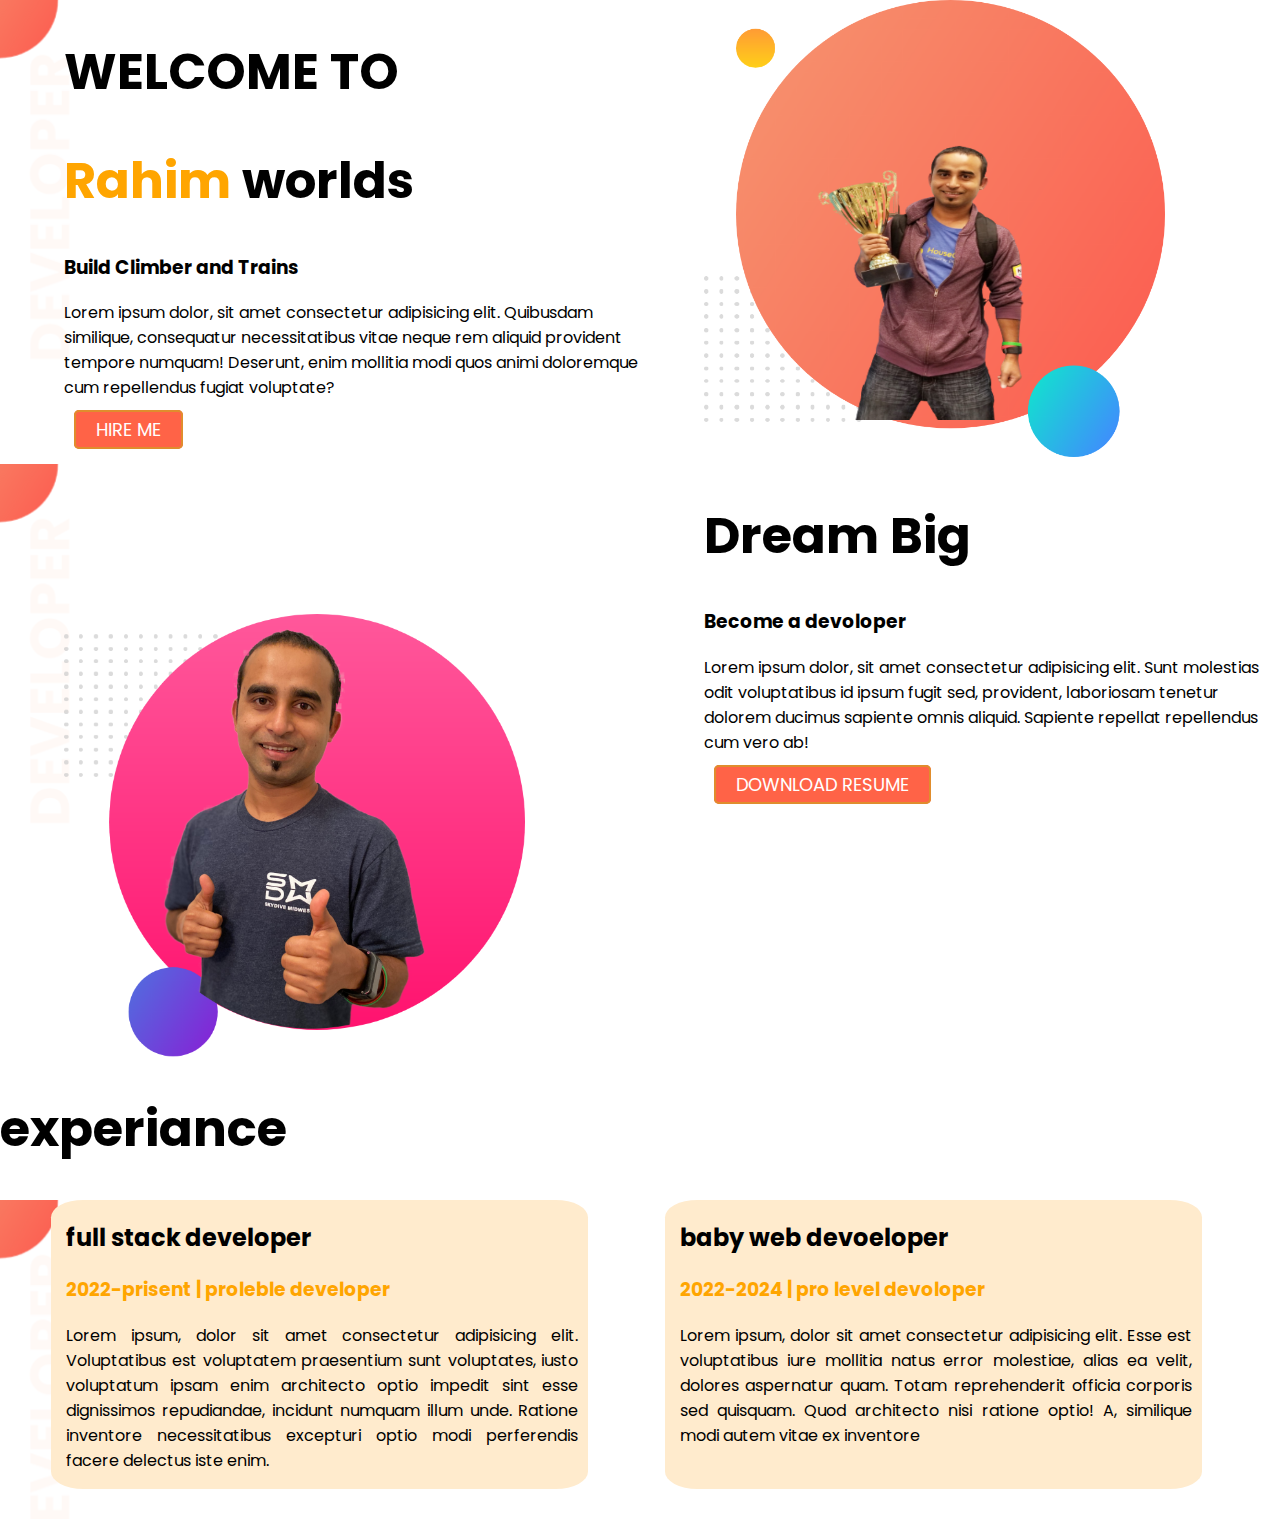
<file: index.html>
<!DOCTYPE html>
<html lang="en">
<head>
    <meta charset="UTF-8">
    <meta http-equiv="X-UA-Compatible" content="IE=edge">
    <meta name="viewport" content="width=device-width, initial-scale=1.0">
    <link rel="preconnect" href="https://fonts.googleapis.com">
<link rel="preconnect" href="https://fonts.gstatic.com" crossorigin>
<link href="https://fonts.googleapis.com/css2?family=Poppins&display=swap" rel="stylesheet">
<link rel="stylesheet" href="style.css">
    <title>Document</title>
</head>
<body>
    <section class="background">
    <div class="half-width">

        <h1>WELCOME TO</h1>
        <h1><span class="orange-color" >Rahim</span> worlds</h1>
        <h3>Build Climber and Trains</h3>
        
        <p>Lorem ipsum dolor, sit amet consectetur adipisicing elit. Quibusdam similique, consequatur necessitatibus vitae neque rem aliquid provident tempore numquam! Deserunt, enim mollitia modi quos animi doloremque cum repellendus fugiat voluptate?</p>
        <a href="https://github.com/R3ahim/again-first-repo/blame/main/style.css" class="none" target="blank">HIRE ME</a>
    </div>

    <div class="half-width">

        
        <img src="how.png" alt="">
    </div>

    </section>
    <section class="background">
     <div class="half-width" id="another">
         <img src="images/jhankar2.png" alt="">
     </div>
     <div class="half-width">
         <h1>Dream Big </h1>
         <h3>Become a devoloper</h3>
         <p>Lorem ipsum dolor, sit amet consectetur adipisicing elit. Sunt molestias odit voluptatibus id ipsum fugit sed, provident, laboriosam tenetur dolorem ducimus sapiente omnis aliquid. Sapiente repellat repellendus cum vero ab!</p>
         <a href="https://github.com/R3ahim/again-first-repo/blame/main/style.css" class="none" target="blank">DOWNLOAD RESUME</a>
     </div>
    </section>
    <section class="experiance-area">
        <h1>experiance </h1>
        <div class="background">
     
        <div class="half-none" id="h">
            <h2>full stack developer</h2>
                <h3  class="orange-color">2022-prisent | proleble developer</h3>
                <p>Lorem ipsum, dolor sit amet consectetur adipisicing elit. Voluptatibus est voluptatem praesentium sunt voluptates, iusto voluptatum ipsam enim architecto optio impedit sint esse dignissimos repudiandae, incidunt numquam illum unde. Ratione inventore necessitatibus excepturi optio modi perferendis facere delectus iste enim.</p>
            </h1>
        </div>
        <div class="half-none" id = "h">
            <h2>baby web devoeloper</h2>
            <h3  class="orange-color">2022-2024 | pro level devoloper</h3>
            <p>Lorem ipsum, dolor sit amet consectetur adipisicing elit. Esse est voluptatibus iure mollitia natus error molestiae, alias ea velit, dolores aspernatur quam. Totam reprehenderit officia corporis sed quisquam. Quod architecto nisi ratione optio! A, similique modi autem vitae ex inventore</p>
        </div>
    </div>
    </section>
    <!-- <script>
        var a = prompt("what is your namre");
        console.log(a)
    </script> -->

    
</body>
</html>
</file>
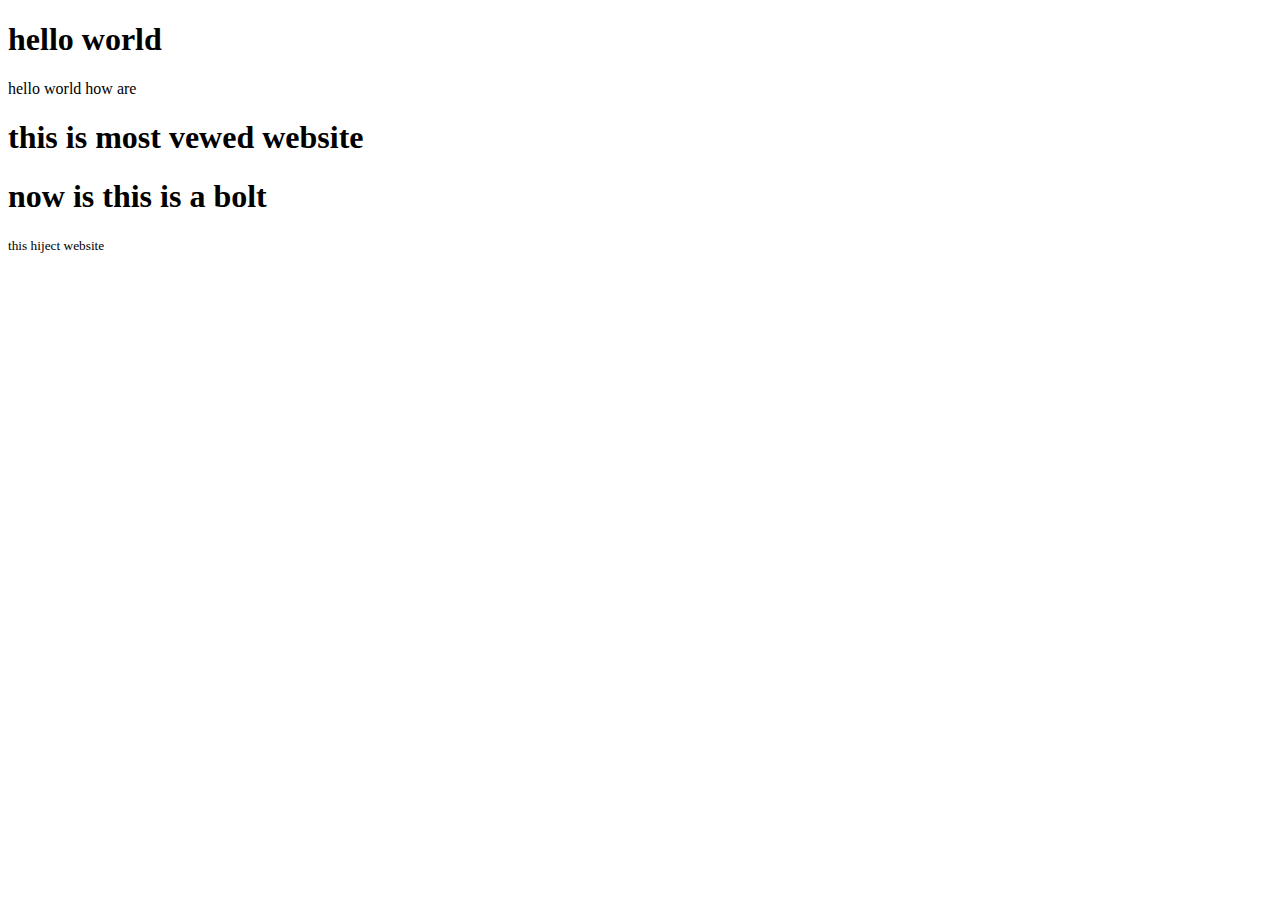
<file: repo.html>
<!DOCTYPE html>
<html lang="en">
<head>
    <meta charset="UTF-8">
    <meta http-equiv="X-UA-Compatible" content="IE=edge">
    <meta name="viewport" content="width=device-width, initial-scale=1.0">
    <title>git tasted</title>
</head>
<body>
    <h1>hello world</h1>
 <p>hello world how are </p>
 <h1>this is most vewed website </h1>
 <b><h1>now is this is a bolt</h1></b>
 <small>this hiject website</small>
</h1>
    
</body>
</html>
</file>
<file: style.css>
*{
    
}

body{
    font-family: 'Poppins', sans-serif;
    margin: 0;
    padding:0;
}
h1{
    font-size: 50px;
    
}
.orange-color{
    color: orange;
    animation: ease 2s name infinite alternate;
    

}
@keyframes name {
    10%{
  padding-top: 30px ;
        
    }
    50%{
        padding: 0;

    }
    100%{
     padding-bottom: 30px;
    }

}
.background{
    display: flex;
}
.half-width{
    width: 50%;
    padding-left: 5%;
}
.half-width img{
    width: 80%;
}
.none{
    text-decoration: none;
    font-size: large;
    border: 2px solid rgb(224, 141, 45);
    padding: 5px;
    padding-left: 20px;
    padding-right: 20px;
    color: white ;
    background-color: tomato;
    border-radius: 5px ;
    /* border-radius: 10%; */
    margin: 0 20px 0 10px;

}
.none:hover{
    color: rgb(44, 5, 5);
    font-size: 30px;
}
.background{
     background-repeat: no-repeat;     background-image: url(images/top-banner.png);

}
 
#another{
    display: flex;
    margin-top: 150px;
    /* background-image: url(images/dream-bg.png); */
    background-repeat: no-repeat;
    background-position: right;


}
.half-none{
    background: blanchedalmond;
    width: 40%;
    margin-left: 4%;
    margin-right: 2%;
    padding-left: 15px;
    padding-right: 10px;
    border-radius: 6%;
    margin-bottom: 30px;
    text-align: justify;
    /* border-left: 10px solid ; */
    animation: 5s ease rahim infinite alternate;
}
.experiance-area{
       /* background-image: url(images/exp-bg.png); */
       background-repeat: no-repeat;
       background-position: right;
}
@keyframes rahim{
  10%{
        border-left:  8px solid rgba(180, 115, 155, 0.541);
        box-shadow: 4px 4px 25px gray;

    }
    25%{
        border-left: 10px solid rgb(255, 153, 153);

    }
    50%{
        border-left:14px solid rgb(28, 34, 129);
        box-shadow: 6px 6px 30px solid green;
    }
    75%{
        border-left:  17px solid rgb(150, 20, 150);
        box-shadow: 7px 7px 35px solid rgb(48, 193, 230);
    }
    100%{
        border-left: 20px solid red;
        box-shadow: 10px 10px 40px solid rgba(235, 71, 21, 0.507);
    }
}
</file>
